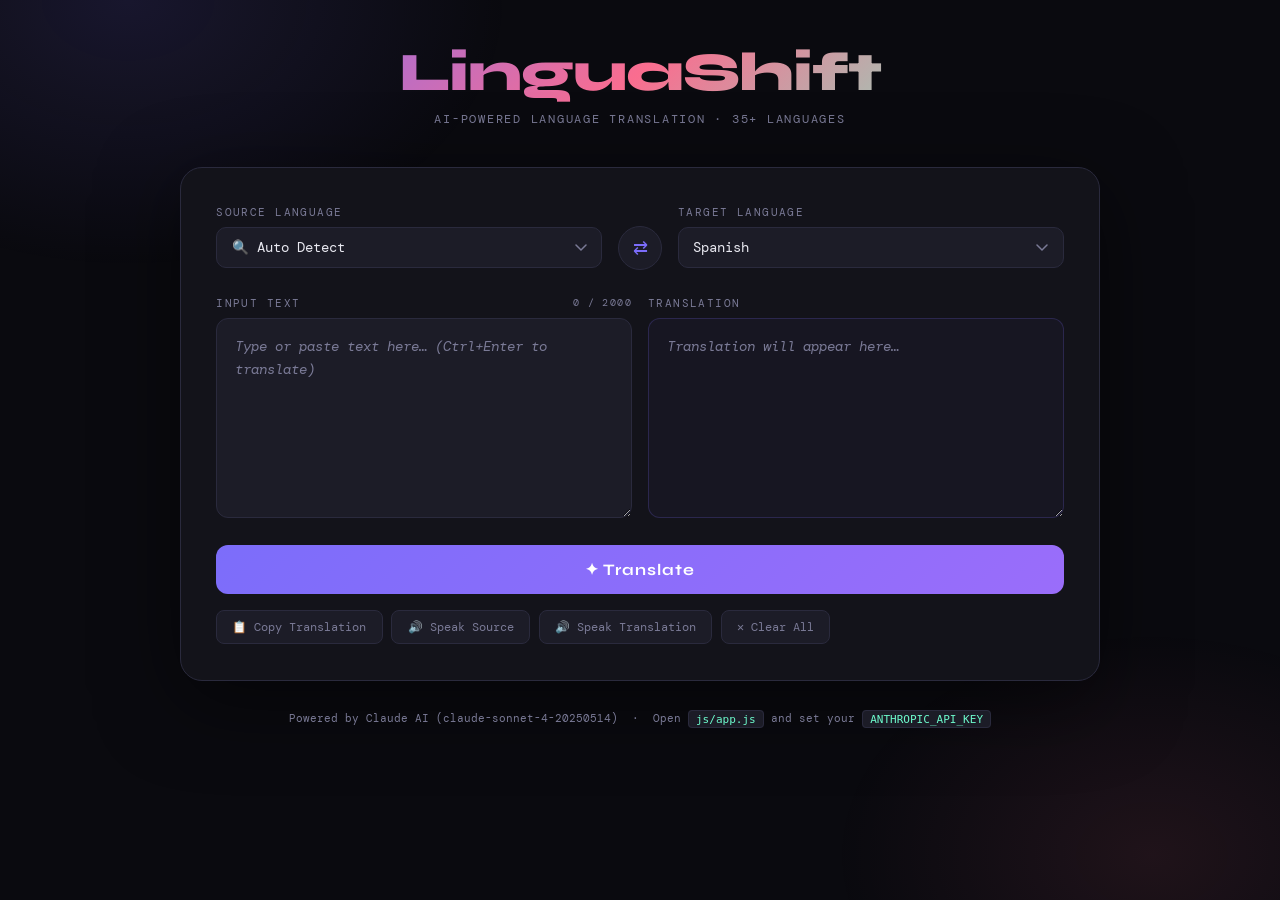
<file: index.html>
<!DOCTYPE html>
<html lang="en">
<head>
  <meta charset="UTF-8" />
  <meta name="viewport" content="width=device-width, initial-scale=1.0" />
  <title>LinguaShift — Language Translator</title>
  <link rel="stylesheet" href="css/style.css" />
</head>
<body>

<div class="container">

  <!-- Header -->
  <header>
    <div class="logo">LinguaShift</div>
    <div class="tagline">AI-powered language translation · 35+ languages</div>
  </header>

  <!-- Card -->
  <div class="card">

    <!-- Language Selectors -->
    <div class="lang-row">
      <div class="lang-group">
        <label for="source-lang">Source Language</label>
        <select id="source-lang">
          <option value="auto">🔍 Auto Detect</option>
          <option value="English">English</option>
          <option value="Spanish">Spanish</option>
          <option value="French">French</option>
          <option value="German">German</option>
          <option value="Italian">Italian</option>
          <option value="Portuguese">Portuguese</option>
          <option value="Russian">Russian</option>
          <option value="Japanese">Japanese</option>
          <option value="Chinese">Chinese (Simplified)</option>
          <option value="Korean">Korean</option>
          <option value="Arabic">Arabic</option>
          <option value="Hindi">Hindi</option>
          <option value="Bengali">Bengali</option>
          <option value="Marathi">Marathi</option>
          <option value="Telugu">Telugu</option>
          <option value="Tamil">Tamil</option>
          <option value="Urdu">Urdu</option>
          <option value="Dutch">Dutch</option>
          <option value="Polish">Polish</option>
          <option value="Swedish">Swedish</option>
          <option value="Norwegian">Norwegian</option>
          <option value="Danish">Danish</option>
          <option value="Finnish">Finnish</option>
          <option value="Greek">Greek</option>
          <option value="Turkish">Turkish</option>
          <option value="Hebrew">Hebrew</option>
          <option value="Thai">Thai</option>
          <option value="Vietnamese">Vietnamese</option>
          <option value="Indonesian">Indonesian</option>
          <option value="Malay">Malay</option>
          <option value="Swahili">Swahili</option>
          <option value="Ukrainian">Ukrainian</option>
          <option value="Czech">Czech</option>
          <option value="Hungarian">Hungarian</option>
          <option value="Romanian">Romanian</option>
        </select>
      </div>

      <button class="swap-btn" id="swap-btn" title="Swap languages">⇄</button>

      <div class="lang-group">
        <label for="target-lang">Target Language</label>
        <select id="target-lang">
          <option value="Spanish">Spanish</option>
          <option value="English">English</option>
          <option value="French">French</option>
          <option value="German">German</option>
          <option value="Italian">Italian</option>
          <option value="Portuguese">Portuguese</option>
          <option value="Russian">Russian</option>
          <option value="Japanese">Japanese</option>
          <option value="Chinese">Chinese (Simplified)</option>
          <option value="Korean">Korean</option>
          <option value="Arabic">Arabic</option>
          <option value="Hindi">Hindi</option>
          <option value="Bengali">Bengali</option>
          <option value="Marathi">Marathi</option>
          <option value="Telugu">Telugu</option>
          <option value="Tamil">Tamil</option>
          <option value="Urdu">Urdu</option>
          <option value="Dutch">Dutch</option>
          <option value="Polish">Polish</option>
          <option value="Swedish">Swedish</option>
          <option value="Norwegian">Norwegian</option>
          <option value="Danish">Danish</option>
          <option value="Finnish">Finnish</option>
          <option value="Greek">Greek</option>
          <option value="Turkish">Turkish</option>
          <option value="Hebrew">Hebrew</option>
          <option value="Thai">Thai</option>
          <option value="Vietnamese">Vietnamese</option>
          <option value="Indonesian">Indonesian</option>
          <option value="Malay">Malay</option>
          <option value="Swahili">Swahili</option>
          <option value="Ukrainian">Ukrainian</option>
          <option value="Czech">Czech</option>
          <option value="Hungarian">Hungarian</option>
          <option value="Romanian">Romanian</option>
        </select>
      </div>
    </div>

    <!-- Text Areas -->
    <div class="textareas">
      <div class="textarea-wrap">
        <div class="textarea-label">
          <span>Input Text</span>
          <span class="char-count" id="char-count">0 / 2000</span>
        </div>
        <textarea id="source-text" placeholder="Type or paste text here… (Ctrl+Enter to translate)" maxlength="2000"></textarea>
      </div>

      <div class="textarea-wrap">
        <div class="textarea-label">
          <span>Translation</span>
          <span class="detecting" id="detecting-label"></span>
        </div>
        <textarea id="target-text" placeholder="Translation will appear here…" readonly></textarea>
      </div>
    </div>

    <!-- Translate Button -->
    <button class="translate-btn" id="translate-btn">
      <span class="spinner" id="spinner"></span>
      <span class="btn-text" id="btn-text">✦ Translate</span>
    </button>

    <!-- Action Buttons -->
    <div class="actions">
      <button class="action-btn" id="copy-btn">📋 Copy Translation</button>
      <button class="action-btn" id="speak-source-btn">🔊 Speak Source</button>
      <button class="action-btn" id="speak-target-btn">🔊 Speak Translation</button>
      <button class="action-btn" id="clear-btn">✕ Clear All</button>
    </div>

    <!-- Status Message -->
    <div class="status" id="status"></div>

  </div><!-- /.card -->

  <div class="note">
    Powered by Claude AI (claude-sonnet-4-20250514) &nbsp;·&nbsp; Open <code>js/app.js</code> and set your <code>ANTHROPIC_API_KEY</code>
  </div>

</div><!-- /.container -->

<script src="js/app.js"></script>
</body>
</html>
</file>
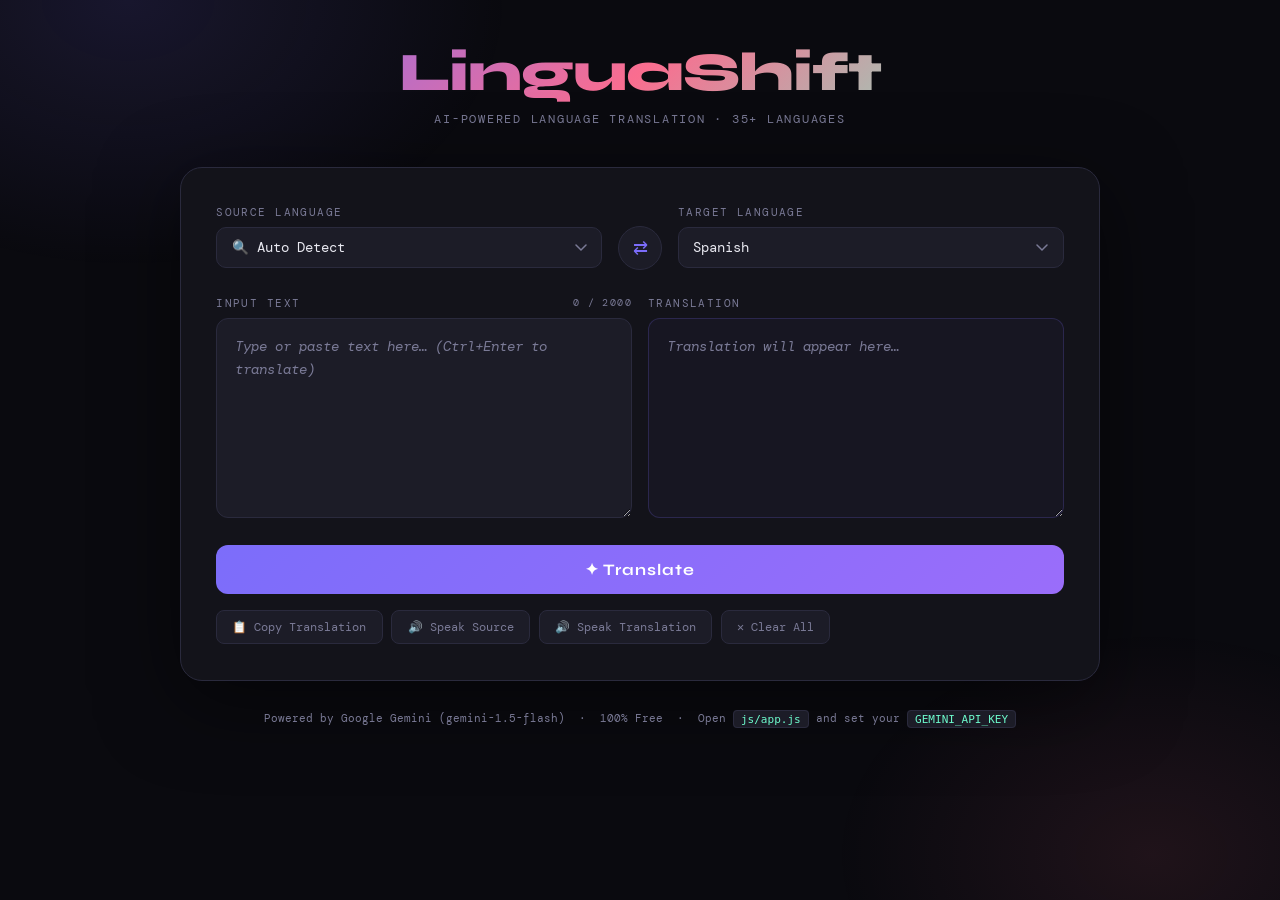
<file: LinguaShift/index.html>
<!DOCTYPE html>
<html lang="en">
<head>
  <meta charset="UTF-8" />
  <meta name="viewport" content="width=device-width, initial-scale=1.0" />
  <title>LinguaShift — Language Translator</title>
  <link rel="stylesheet" href="css/style.css" />
</head>
<body>

<div class="container">

  <!-- Header -->
  <header>
    <div class="logo">LinguaShift</div>
    <div class="tagline">AI-powered language translation · 35+ languages</div>
  </header>

  <!-- Card -->
  <div class="card">

    <!-- Language Selectors -->
    <div class="lang-row">
      <div class="lang-group">
        <label for="source-lang">Source Language</label>
        <select id="source-lang">
          <option value="auto">🔍 Auto Detect</option>
          <option value="English">English</option>
          <option value="Spanish">Spanish</option>
          <option value="French">French</option>
          <option value="German">German</option>
          <option value="Italian">Italian</option>
          <option value="Portuguese">Portuguese</option>
          <option value="Russian">Russian</option>
          <option value="Japanese">Japanese</option>
          <option value="Chinese">Chinese (Simplified)</option>
          <option value="Korean">Korean</option>
          <option value="Arabic">Arabic</option>
          <option value="Hindi">Hindi</option>
          <option value="Bengali">Bengali</option>
          <option value="Marathi">Marathi</option>
          <option value="Telugu">Telugu</option>
          <option value="Tamil">Tamil</option>
          <option value="Urdu">Urdu</option>
          <option value="Dutch">Dutch</option>
          <option value="Polish">Polish</option>
          <option value="Swedish">Swedish</option>
          <option value="Norwegian">Norwegian</option>
          <option value="Danish">Danish</option>
          <option value="Finnish">Finnish</option>
          <option value="Greek">Greek</option>
          <option value="Turkish">Turkish</option>
          <option value="Hebrew">Hebrew</option>
          <option value="Thai">Thai</option>
          <option value="Vietnamese">Vietnamese</option>
          <option value="Indonesian">Indonesian</option>
          <option value="Malay">Malay</option>
          <option value="Swahili">Swahili</option>
          <option value="Ukrainian">Ukrainian</option>
          <option value="Czech">Czech</option>
          <option value="Hungarian">Hungarian</option>
          <option value="Romanian">Romanian</option>
        </select>
      </div>

      <button class="swap-btn" id="swap-btn" title="Swap languages">⇄</button>

      <div class="lang-group">
        <label for="target-lang">Target Language</label>
        <select id="target-lang">
          <option value="Spanish">Spanish</option>
          <option value="English">English</option>
          <option value="French">French</option>
          <option value="German">German</option>
          <option value="Italian">Italian</option>
          <option value="Portuguese">Portuguese</option>
          <option value="Russian">Russian</option>
          <option value="Japanese">Japanese</option>
          <option value="Chinese">Chinese (Simplified)</option>
          <option value="Korean">Korean</option>
          <option value="Arabic">Arabic</option>
          <option value="Hindi">Hindi</option>
          <option value="Bengali">Bengali</option>
          <option value="Marathi">Marathi</option>
          <option value="Telugu">Telugu</option>
          <option value="Tamil">Tamil</option>
          <option value="Urdu">Urdu</option>
          <option value="Dutch">Dutch</option>
          <option value="Polish">Polish</option>
          <option value="Swedish">Swedish</option>
          <option value="Norwegian">Norwegian</option>
          <option value="Danish">Danish</option>
          <option value="Finnish">Finnish</option>
          <option value="Greek">Greek</option>
          <option value="Turkish">Turkish</option>
          <option value="Hebrew">Hebrew</option>
          <option value="Thai">Thai</option>
          <option value="Vietnamese">Vietnamese</option>
          <option value="Indonesian">Indonesian</option>
          <option value="Malay">Malay</option>
          <option value="Swahili">Swahili</option>
          <option value="Ukrainian">Ukrainian</option>
          <option value="Czech">Czech</option>
          <option value="Hungarian">Hungarian</option>
          <option value="Romanian">Romanian</option>
        </select>
      </div>
    </div>

    <!-- Text Areas -->
    <div class="textareas">
      <div class="textarea-wrap">
        <div class="textarea-label">
          <span>Input Text</span>
          <span class="char-count" id="char-count">0 / 2000</span>
        </div>
        <textarea id="source-text" placeholder="Type or paste text here… (Ctrl+Enter to translate)" maxlength="2000"></textarea>
      </div>

      <div class="textarea-wrap">
        <div class="textarea-label">
          <span>Translation</span>
          <span class="detecting" id="detecting-label"></span>
        </div>
        <textarea id="target-text" placeholder="Translation will appear here…" readonly></textarea>
      </div>
    </div>

    <!-- Translate Button -->
    <button class="translate-btn" id="translate-btn">
      <span class="spinner" id="spinner"></span>
      <span class="btn-text" id="btn-text">✦ Translate</span>
    </button>

    <!-- Action Buttons -->
    <div class="actions">
      <button class="action-btn" id="copy-btn">📋 Copy Translation</button>
      <button class="action-btn" id="speak-source-btn">🔊 Speak Source</button>
      <button class="action-btn" id="speak-target-btn">🔊 Speak Translation</button>
      <button class="action-btn" id="clear-btn">✕ Clear All</button>
    </div>

    <!-- Status Message -->
    <div class="status" id="status"></div>

  </div><!-- /.card -->

  <div class="note">
    Powered by Google Gemini (gemini-1.5-flash) &nbsp;·&nbsp; 100% Free &nbsp;·&nbsp; Open <code>js/app.js</code> and set your <code>GEMINI_API_KEY</code>
  </div>

</div><!-- /.container -->

<script src="js/app.js"></script>
</body>
</html>
</file>
<file: css/style.css>
/* ===== Google Fonts ===== */
@import url('https://fonts.googleapis.com/css2?family=Syne:wght@400;600;700;800&family=DM+Mono:ital,wght@0,300;0,400;1,300&display=swap');

/* ===== CSS Variables ===== */
:root {
  --bg:       #0a0a0f;
  --surface:  #13131a;
  --surface2: #1c1c27;
  --border:   #2a2a3d;
  --accent:   #7c6dfa;
  --accent2:  #fa6d8f;
  --accent3:  #6dfacc;
  --text:     #e8e8f0;
  --muted:    #7a7a96;
  --success:  #6dfacc;
  --error:    #fa6d8f;
}

/* ===== Reset ===== */
*, *::before, *::after { box-sizing: border-box; margin: 0; padding: 0; }

/* ===== Body ===== */
body {
  background: var(--bg);
  color: var(--text);
  font-family: 'DM Mono', monospace;
  min-height: 100vh;
  display: flex;
  flex-direction: column;
  align-items: center;
  padding: 2.5rem 1rem 5rem;
  overflow-x: hidden;
}

/* Ambient glow blobs */
body::before {
  content: '';
  position: fixed;
  top: -30%; left: -20%;
  width: 60%; height: 60%;
  background: radial-gradient(ellipse, rgba(124,109,250,0.13) 0%, transparent 70%);
  pointer-events: none;
}
body::after {
  content: '';
  position: fixed;
  bottom: -20%; right: -15%;
  width: 50%; height: 50%;
  background: radial-gradient(ellipse, rgba(250,109,143,0.09) 0%, transparent 70%);
  pointer-events: none;
}

/* ===== Container ===== */
.container {
  width: 100%;
  max-width: 920px;
  position: relative;
  z-index: 1;
}

/* ===== Header ===== */
header {
  text-align: center;
  margin-bottom: 2.5rem;
  animation: fadeDown 0.6s ease both;
}

.logo {
  font-family: 'Syne', sans-serif;
  font-size: clamp(2.2rem, 5vw, 3.4rem);
  font-weight: 800;
  letter-spacing: -0.02em;
  background: linear-gradient(135deg, var(--accent) 0%, var(--accent2) 50%, var(--accent3) 100%);
  -webkit-background-clip: text;
  -webkit-text-fill-color: transparent;
  background-clip: text;
  margin-bottom: 0.4rem;
}

.tagline {
  color: var(--muted);
  font-size: 0.78rem;
  letter-spacing: 0.14em;
  text-transform: uppercase;
}

/* ===== Card ===== */
.card {
  background: var(--surface);
  border: 1px solid var(--border);
  border-radius: 22px;
  padding: 2.2rem;
  animation: fadeUp 0.6s ease 0.1s both;
  box-shadow: 0 20px 80px rgba(0,0,0,0.5);
}

/* ===== Language Row ===== */
.lang-row {
  display: grid;
  grid-template-columns: 1fr auto 1fr;
  gap: 1rem;
  align-items: center;
  margin-bottom: 1.6rem;
}

.lang-group label {
  display: block;
  font-size: 0.68rem;
  letter-spacing: 0.13em;
  text-transform: uppercase;
  color: var(--muted);
  margin-bottom: 0.5rem;
}

select {
  width: 100%;
  background: var(--surface2);
  border: 1px solid var(--border);
  border-radius: 10px;
  color: var(--text);
  font-family: 'DM Mono', monospace;
  font-size: 0.85rem;
  padding: 0.7rem 2.2rem 0.7rem 0.9rem;
  cursor: pointer;
  outline: none;
  appearance: none;
  -webkit-appearance: none;
  background-image: url("data:image/svg+xml,%3Csvg xmlns='http://www.w3.org/2000/svg' width='12' height='8' viewBox='0 0 12 8'%3E%3Cpath d='M1 1l5 5 5-5' stroke='%237a7a96' stroke-width='1.5' fill='none' stroke-linecap='round'/%3E%3C/svg%3E");
  background-repeat: no-repeat;
  background-position: right 0.9rem center;
  transition: border-color 0.2s, box-shadow 0.2s;
}

select:focus {
  border-color: var(--accent);
  box-shadow: 0 0 0 3px rgba(124,109,250,0.15);
}

/* ===== Swap Button ===== */
.swap-btn {
  width: 44px; height: 44px;
  border-radius: 50%;
  background: var(--surface2);
  border: 1px solid var(--border);
  color: var(--accent);
  cursor: pointer;
  display: flex;
  align-items: center;
  justify-content: center;
  font-size: 1.15rem;
  transition: all 0.3s ease;
  margin-top: 1.4rem;
  flex-shrink: 0;
}

.swap-btn:hover {
  background: var(--accent);
  color: #fff;
  border-color: var(--accent);
  transform: rotate(180deg);
  box-shadow: 0 0 24px rgba(124,109,250,0.45);
}

/* ===== Text Areas ===== */
.textareas {
  display: grid;
  grid-template-columns: 1fr 1fr;
  gap: 1rem;
  margin-bottom: 1.4rem;
}

.textarea-wrap { position: relative; }

.textarea-label {
  display: flex;
  justify-content: space-between;
  align-items: center;
  font-size: 0.68rem;
  letter-spacing: 0.13em;
  text-transform: uppercase;
  color: var(--muted);
  margin-bottom: 0.5rem;
}

.char-count { font-size: 0.64rem; color: var(--muted); }

.detecting {
  font-size: 0.64rem;
  color: var(--accent3);
  font-style: italic;
}

textarea {
  width: 100%;
  height: 200px;
  background: var(--surface2);
  border: 1px solid var(--border);
  border-radius: 12px;
  color: var(--text);
  font-family: 'DM Mono', monospace;
  font-size: 0.88rem;
  line-height: 1.65;
  padding: 1rem 1.1rem;
  resize: vertical;
  outline: none;
  transition: border-color 0.2s, box-shadow 0.2s;
}

textarea::placeholder { color: var(--muted); font-style: italic; }

#source-text:focus {
  border-color: var(--accent);
  box-shadow: 0 0 0 3px rgba(124,109,250,0.12);
}

#target-text {
  cursor: default;
  background: rgba(124,109,250,0.04);
  border-color: rgba(124,109,250,0.2);
}

/* ===== Translate Button ===== */
.translate-btn {
  width: 100%;
  padding: 0.95rem;
  background: linear-gradient(135deg, var(--accent), #9a6dfa);
  border: none;
  border-radius: 12px;
  color: #fff;
  font-family: 'Syne', sans-serif;
  font-size: 1rem;
  font-weight: 700;
  letter-spacing: 0.06em;
  cursor: pointer;
  display: flex;
  align-items: center;
  justify-content: center;
  gap: 0.6rem;
  margin-bottom: 1rem;
  position: relative;
  overflow: hidden;
  transition: all 0.25s ease;
}

.translate-btn::after {
  content: '';
  position: absolute;
  inset: 0;
  background: linear-gradient(135deg, rgba(255,255,255,0.12), transparent);
  opacity: 0;
  transition: opacity 0.2s;
}

.translate-btn:hover::after { opacity: 1; }

.translate-btn:hover {
  transform: translateY(-2px);
  box-shadow: 0 10px 35px rgba(124,109,250,0.45);
}

.translate-btn:active { transform: translateY(0); }

.translate-btn:disabled {
  opacity: 0.55;
  cursor: not-allowed;
  transform: none;
  box-shadow: none;
}

/* ===== Spinner ===== */
.spinner {
  display: none;
  width: 17px; height: 17px;
  border: 2.5px solid rgba(255,255,255,0.3);
  border-top-color: #fff;
  border-radius: 50%;
  animation: spin 0.7s linear infinite;
}

.spinner.active { display: block; }

/* ===== Action Buttons ===== */
.actions {
  display: flex;
  gap: 0.55rem;
  flex-wrap: wrap;
}

.action-btn {
  display: flex;
  align-items: center;
  gap: 0.4rem;
  padding: 0.5rem 0.95rem;
  background: var(--surface2);
  border: 1px solid var(--border);
  border-radius: 8px;
  color: var(--muted);
  font-family: 'DM Mono', monospace;
  font-size: 0.74rem;
  cursor: pointer;
  transition: all 0.2s ease;
  white-space: nowrap;
}

.action-btn:hover {
  color: var(--text);
  border-color: var(--accent);
  background: rgba(124,109,250,0.1);
}

.action-btn.success {
  color: var(--success);
  border-color: var(--success);
  background: rgba(109,250,204,0.08);
}

/* ===== Status ===== */
.status {
  margin-top: 1rem;
  padding: 0.7rem 1rem;
  border-radius: 9px;
  font-size: 0.8rem;
  display: none;
  align-items: center;
  gap: 0.5rem;
  animation: fadeUp 0.3s ease;
}

.status.error {
  display: flex;
  background: rgba(250,109,143,0.1);
  border: 1px solid rgba(250,109,143,0.3);
  color: var(--error);
}

.status.success {
  display: flex;
  background: rgba(109,250,204,0.08);
  border: 1px solid rgba(109,250,204,0.25);
  color: var(--success);
}

/* ===== Footer Note ===== */
.note {
  text-align: center;
  margin-top: 1.8rem;
  color: var(--muted);
  font-size: 0.71rem;
  animation: fadeUp 0.6s ease 0.3s both;
  line-height: 1.7;
}

.note code {
  background: var(--surface2);
  border: 1px solid var(--border);
  border-radius: 4px;
  padding: 0.1rem 0.45rem;
  font-size: 0.69rem;
  color: var(--accent3);
}

/* ===== Animations ===== */
@keyframes fadeDown {
  from { opacity: 0; transform: translateY(-22px); }
  to   { opacity: 1; transform: translateY(0); }
}

@keyframes fadeUp {
  from { opacity: 0; transform: translateY(18px); }
  to   { opacity: 1; transform: translateY(0); }
}

@keyframes spin {
  to { transform: rotate(360deg); }
}

/* ===== Responsive ===== */
@media (max-width: 620px) {
  .textareas    { grid-template-columns: 1fr; }
  .lang-row     { grid-template-columns: 1fr auto 1fr; }
  .card         { padding: 1.4rem; }
  .actions      { gap: 0.4rem; }
  .action-btn   { font-size: 0.69rem; padding: 0.45rem 0.7rem; }
}
</file>
<file: LinguaShift/css/style.css>
/* ===== Google Fonts ===== */
@import url('https://fonts.googleapis.com/css2?family=Syne:wght@400;600;700;800&family=DM+Mono:ital,wght@0,300;0,400;1,300&display=swap');

/* ===== CSS Variables ===== */
:root {
  --bg:       #0a0a0f;
  --surface:  #13131a;
  --surface2: #1c1c27;
  --border:   #2a2a3d;
  --accent:   #7c6dfa;
  --accent2:  #fa6d8f;
  --accent3:  #6dfacc;
  --text:     #e8e8f0;
  --muted:    #7a7a96;
  --success:  #6dfacc;
  --error:    #fa6d8f;
}

/* ===== Reset ===== */
*, *::before, *::after { box-sizing: border-box; margin: 0; padding: 0; }

/* ===== Body ===== */
body {
  background: var(--bg);
  color: var(--text);
  font-family: 'DM Mono', monospace;
  min-height: 100vh;
  display: flex;
  flex-direction: column;
  align-items: center;
  padding: 2.5rem 1rem 5rem;
  overflow-x: hidden;
}

/* Ambient glow blobs */
body::before {
  content: '';
  position: fixed;
  top: -30%; left: -20%;
  width: 60%; height: 60%;
  background: radial-gradient(ellipse, rgba(124,109,250,0.13) 0%, transparent 70%);
  pointer-events: none;
}
body::after {
  content: '';
  position: fixed;
  bottom: -20%; right: -15%;
  width: 50%; height: 50%;
  background: radial-gradient(ellipse, rgba(250,109,143,0.09) 0%, transparent 70%);
  pointer-events: none;
}

/* ===== Container ===== */
.container {
  width: 100%;
  max-width: 920px;
  position: relative;
  z-index: 1;
}

/* ===== Header ===== */
header {
  text-align: center;
  margin-bottom: 2.5rem;
  animation: fadeDown 0.6s ease both;
}

.logo {
  font-family: 'Syne', sans-serif;
  font-size: clamp(2.2rem, 5vw, 3.4rem);
  font-weight: 800;
  letter-spacing: -0.02em;
  background: linear-gradient(135deg, var(--accent) 0%, var(--accent2) 50%, var(--accent3) 100%);
  -webkit-background-clip: text;
  -webkit-text-fill-color: transparent;
  background-clip: text;
  margin-bottom: 0.4rem;
}

.tagline {
  color: var(--muted);
  font-size: 0.78rem;
  letter-spacing: 0.14em;
  text-transform: uppercase;
}

/* ===== Card ===== */
.card {
  background: var(--surface);
  border: 1px solid var(--border);
  border-radius: 22px;
  padding: 2.2rem;
  animation: fadeUp 0.6s ease 0.1s both;
  box-shadow: 0 20px 80px rgba(0,0,0,0.5);
}

/* ===== Language Row ===== */
.lang-row {
  display: grid;
  grid-template-columns: 1fr auto 1fr;
  gap: 1rem;
  align-items: center;
  margin-bottom: 1.6rem;
}

.lang-group label {
  display: block;
  font-size: 0.68rem;
  letter-spacing: 0.13em;
  text-transform: uppercase;
  color: var(--muted);
  margin-bottom: 0.5rem;
}

select {
  width: 100%;
  background: var(--surface2);
  border: 1px solid var(--border);
  border-radius: 10px;
  color: var(--text);
  font-family: 'DM Mono', monospace;
  font-size: 0.85rem;
  padding: 0.7rem 2.2rem 0.7rem 0.9rem;
  cursor: pointer;
  outline: none;
  appearance: none;
  -webkit-appearance: none;
  background-image: url("data:image/svg+xml,%3Csvg xmlns='http://www.w3.org/2000/svg' width='12' height='8' viewBox='0 0 12 8'%3E%3Cpath d='M1 1l5 5 5-5' stroke='%237a7a96' stroke-width='1.5' fill='none' stroke-linecap='round'/%3E%3C/svg%3E");
  background-repeat: no-repeat;
  background-position: right 0.9rem center;
  transition: border-color 0.2s, box-shadow 0.2s;
}

select:focus {
  border-color: var(--accent);
  box-shadow: 0 0 0 3px rgba(124,109,250,0.15);
}

/* ===== Swap Button ===== */
.swap-btn {
  width: 44px; height: 44px;
  border-radius: 50%;
  background: var(--surface2);
  border: 1px solid var(--border);
  color: var(--accent);
  cursor: pointer;
  display: flex;
  align-items: center;
  justify-content: center;
  font-size: 1.15rem;
  transition: all 0.3s ease;
  margin-top: 1.4rem;
  flex-shrink: 0;
}

.swap-btn:hover {
  background: var(--accent);
  color: #fff;
  border-color: var(--accent);
  transform: rotate(180deg);
  box-shadow: 0 0 24px rgba(124,109,250,0.45);
}

/* ===== Text Areas ===== */
.textareas {
  display: grid;
  grid-template-columns: 1fr 1fr;
  gap: 1rem;
  margin-bottom: 1.4rem;
}

.textarea-wrap { position: relative; }

.textarea-label {
  display: flex;
  justify-content: space-between;
  align-items: center;
  font-size: 0.68rem;
  letter-spacing: 0.13em;
  text-transform: uppercase;
  color: var(--muted);
  margin-bottom: 0.5rem;
}

.char-count { font-size: 0.64rem; color: var(--muted); }

.detecting {
  font-size: 0.64rem;
  color: var(--accent3);
  font-style: italic;
}

textarea {
  width: 100%;
  height: 200px;
  background: var(--surface2);
  border: 1px solid var(--border);
  border-radius: 12px;
  color: var(--text);
  font-family: 'DM Mono', monospace;
  font-size: 0.88rem;
  line-height: 1.65;
  padding: 1rem 1.1rem;
  resize: vertical;
  outline: none;
  transition: border-color 0.2s, box-shadow 0.2s;
}

textarea::placeholder { color: var(--muted); font-style: italic; }

#source-text:focus {
  border-color: var(--accent);
  box-shadow: 0 0 0 3px rgba(124,109,250,0.12);
}

#target-text {
  cursor: default;
  background: rgba(124,109,250,0.04);
  border-color: rgba(124,109,250,0.2);
}

/* ===== Translate Button ===== */
.translate-btn {
  width: 100%;
  padding: 0.95rem;
  background: linear-gradient(135deg, var(--accent), #9a6dfa);
  border: none;
  border-radius: 12px;
  color: #fff;
  font-family: 'Syne', sans-serif;
  font-size: 1rem;
  font-weight: 700;
  letter-spacing: 0.06em;
  cursor: pointer;
  display: flex;
  align-items: center;
  justify-content: center;
  gap: 0.6rem;
  margin-bottom: 1rem;
  position: relative;
  overflow: hidden;
  transition: all 0.25s ease;
}

.translate-btn::after {
  content: '';
  position: absolute;
  inset: 0;
  background: linear-gradient(135deg, rgba(255,255,255,0.12), transparent);
  opacity: 0;
  transition: opacity 0.2s;
}

.translate-btn:hover::after { opacity: 1; }

.translate-btn:hover {
  transform: translateY(-2px);
  box-shadow: 0 10px 35px rgba(124,109,250,0.45);
}

.translate-btn:active { transform: translateY(0); }

.translate-btn:disabled {
  opacity: 0.55;
  cursor: not-allowed;
  transform: none;
  box-shadow: none;
}

/* ===== Spinner ===== */
.spinner {
  display: none;
  width: 17px; height: 17px;
  border: 2.5px solid rgba(255,255,255,0.3);
  border-top-color: #fff;
  border-radius: 50%;
  animation: spin 0.7s linear infinite;
}

.spinner.active { display: block; }

/* ===== Action Buttons ===== */
.actions {
  display: flex;
  gap: 0.55rem;
  flex-wrap: wrap;
}

.action-btn {
  display: flex;
  align-items: center;
  gap: 0.4rem;
  padding: 0.5rem 0.95rem;
  background: var(--surface2);
  border: 1px solid var(--border);
  border-radius: 8px;
  color: var(--muted);
  font-family: 'DM Mono', monospace;
  font-size: 0.74rem;
  cursor: pointer;
  transition: all 0.2s ease;
  white-space: nowrap;
}

.action-btn:hover {
  color: var(--text);
  border-color: var(--accent);
  background: rgba(124,109,250,0.1);
}

.action-btn.success {
  color: var(--success);
  border-color: var(--success);
  background: rgba(109,250,204,0.08);
}

/* ===== Status ===== */
.status {
  margin-top: 1rem;
  padding: 0.7rem 1rem;
  border-radius: 9px;
  font-size: 0.8rem;
  display: none;
  align-items: center;
  gap: 0.5rem;
  animation: fadeUp 0.3s ease;
}

.status.error {
  display: flex;
  background: rgba(250,109,143,0.1);
  border: 1px solid rgba(250,109,143,0.3);
  color: var(--error);
}

.status.success {
  display: flex;
  background: rgba(109,250,204,0.08);
  border: 1px solid rgba(109,250,204,0.25);
  color: var(--success);
}

/* ===== Footer Note ===== */
.note {
  text-align: center;
  margin-top: 1.8rem;
  color: var(--muted);
  font-size: 0.71rem;
  animation: fadeUp 0.6s ease 0.3s both;
  line-height: 1.7;
}

.note code {
  background: var(--surface2);
  border: 1px solid var(--border);
  border-radius: 4px;
  padding: 0.1rem 0.45rem;
  font-size: 0.69rem;
  color: var(--accent3);
}

/* ===== Animations ===== */
@keyframes fadeDown {
  from { opacity: 0; transform: translateY(-22px); }
  to   { opacity: 1; transform: translateY(0); }
}

@keyframes fadeUp {
  from { opacity: 0; transform: translateY(18px); }
  to   { opacity: 1; transform: translateY(0); }
}

@keyframes spin {
  to { transform: rotate(360deg); }
}

/* ===== Responsive ===== */
@media (max-width: 620px) {
  .textareas    { grid-template-columns: 1fr; }
  .lang-row     { grid-template-columns: 1fr auto 1fr; }
  .card         { padding: 1.4rem; }
  .actions      { gap: 0.4rem; }
  .action-btn   { font-size: 0.69rem; padding: 0.45rem 0.7rem; }
}
</file>
